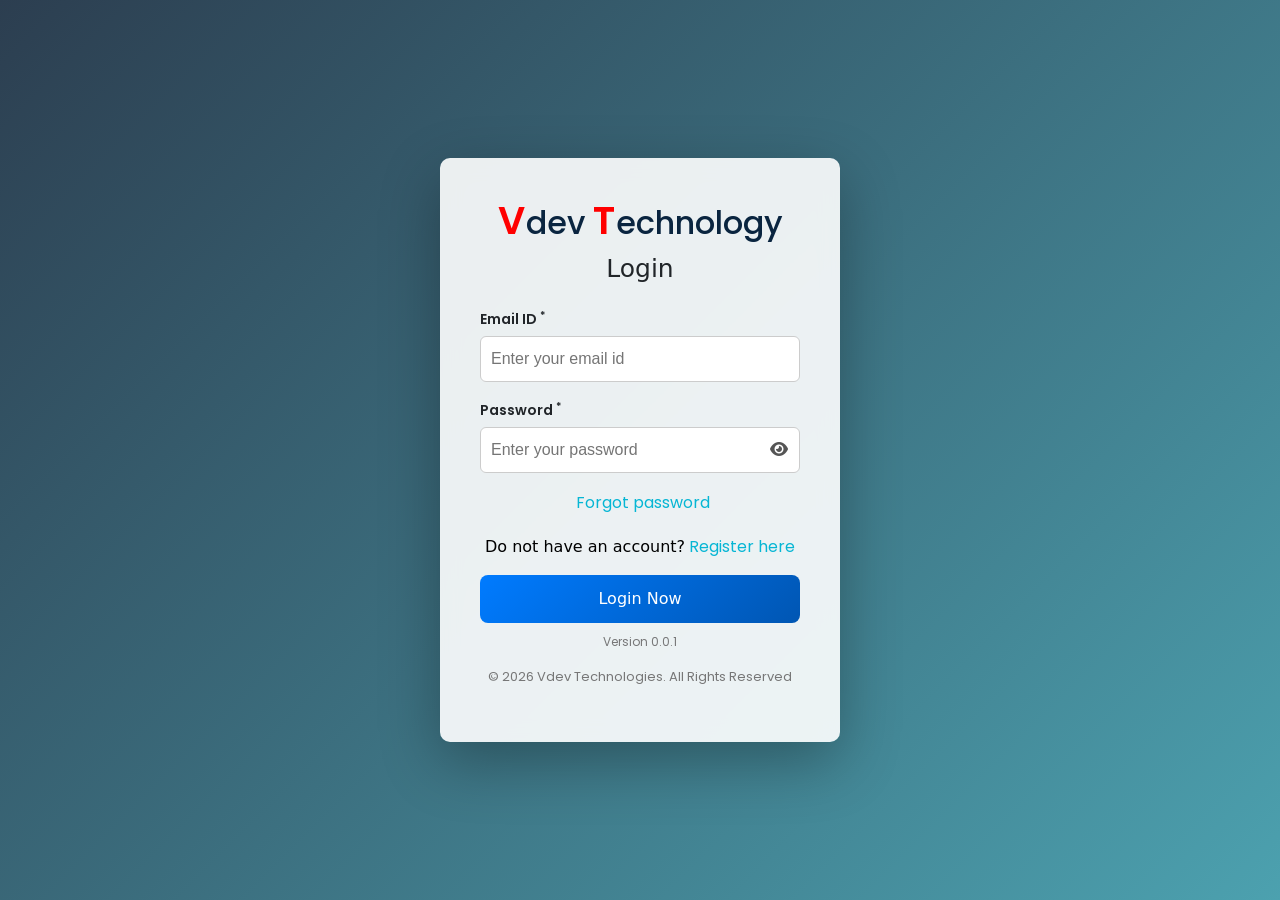
<file: login.html>
<!DOCTYPE html>
<html lang="en">
<head>
    <meta charset="UTF-8">
    <meta name="viewport" content="width=device-width, initial-scale=1.0">
    <title>Vdev Technology | Login</title>
    <link rel="stylesheet" href="./style.css">
  <link href="https://cdn.jsdelivr.net/npm/bootstrap@5.3.2/dist/css/bootstrap.min.css" rel="stylesheet">
  <link href="https://cdn.jsdelivr.net/npm/bootstrap-icons/font/bootstrap-icons.css" rel="stylesheet">
  <link rel="preconnect" href="https://fonts.googleapis.com">
  <link rel="preconnect" href="https://fonts.gstatic.com" crossorigin>
  <link
    href="https://fonts.googleapis.com/css2?family=Anton&family=Bitcount+Prop+Single:wght@100..900&family=Bungee+Spice&family=Exo+2:ital,wght@0,100..900;1,100..900&family=Lora:ital,wght@0,400..700;1,400..700&family=Merriweather:ital,opsz,wght@0,18..144,300..900;1,18..144,300..900&family=Metal+Mania&family=Montserrat:ital,wght@0,100..900;1,100..900&family=Pacifico&family=Playfair+Display:ital,wght@0,400..900;1,400..900&family=Poppins:ital,wght@0,100;0,200;0,300;0,400;0,500;0,600;0,700;0,800;0,900;1,100;1,200;1,300;1,400;1,500;1,600;1,700;1,800;1,900&family=Raleway:ital,wght@0,100..900;1,100..900&family=Righteous&family=Roboto:ital,wght@0,100..900;1,100..900&family=Rubik+80s+Fade&family=Rubik+Storm&family=Satisfy&family=Vollkorn:ital,wght@0,400..900;1,400..900&family=Work+Sans:ital,wght@0,100..900;1,100..900&display=swap"
    rel="stylesheet">
    <link rel="stylesheet"
href="https://cdnjs.cloudflare.com/ajax/libs/font-awesome/6.5.0/css/all.min.css">
<style>
    body{
background: linear-gradient(135deg, #2c3e50, #4ca1af);
@keyframes gradientMove {
  0% { background-position: 0% 50%; }
  50% { background-position: 100% 50%; }
  100% { background-position: 0% 50%; }
}
    }
    #loginBtn{
        background: linear-gradient(135deg, #007bff, #0056b3);
border-radius: 8px;
transition: 0.3s;
    }
    #loginBtn:hover{
        transform: translateY(-2px);
box-shadow: 0 5px 15px rgba(0,0,0,0.2);
    }
    .form-group input:focus{
  border-color: #007bff;
  box-shadow: 0 0 5px rgba(0,123,255,0.5);
}
.form-group input{
background: #ffffff;
border: 1px solid #ccc;
font-family: 'Inter', sans-serif;
font-size: 16px;
    }

.register-form{
    background: rgba(255, 255, 255, 0.9);
backdrop-filter: blur(10px);
box-shadow: 0 20px 60px rgba(0,0,0,0.3);
}
.vers p{
text-align: center;
  font-size: 12px;
  color: #777;
  margin-top: 10px;
      font-family: 'Poppins', sans-serif;

}
.copy p{
    font-size: 13px;
    text-align: center;
      color: #777;
      font-family: 'Poppins', sans-serif;
}
</style>
</head>
<body>
    <div class="account">
    <form class="register-form"; border-radius: 12px;>
        <h2><big style="color: red;font-weight: bold; font-family: 'Poppins', sans-serif; font-weight: 600; letter-spacing: 1px;">V</big>dev 
            <big style="color: red;font-weight: bold; font-family: 'Poppins', sans-serif; font-weight: 600; letter-spacing: 1px;">T</big>echnology</h2>
        <h3>Login</h3>

        <div class="form-group">
            <label for="mail">Email ID <sup>*</sup></label>
            <input type="email" id="loginemail" placeholder="Enter your email id" required>
        </div>

        <div class="form-group">
            <label for="pass">Password <sup>*</sup></label>
            <input type="password" id="loginpassword" placeholder="Enter your password">
            <div id="toggleBtn"></div>
        </div>
        <div class="forgot">
            <a href="./forgot.html">Forgot password</a>
        </div>
         <div class="new">
        <p>Do not have an account?<a href="./register.html"> Register here</a></p>
        </div>
<button type="button" id="loginBtn" style="">Login Now</button> 
<div class="vers">
    <p>Version 0.0.1</p>
</div>  
<div class="copy">
    <p>&copy 2026 Vdev Technologies. All Rights Reserved</p>
</div>
    </form>

</div>
 
<div id="loader" class="loader-container">
  <div style="text-align:center;">
    <div class="spinner"></div>
    <p style="margin-top:10px; font-weight:500;">Logging you in...</p>
  </div>
</div>
<script src="./login.js"></script>
</body>
</html>
</file>
<file: style.css>
*{
    margin: 0;
    padding: 0;
    box-sizing: border-box;
}
body{
  background: white;
}
.navbar a{
    color: #ffffff;
    font-family: 'Poppins', sans-serif;
  font-weight: 500;
  font-size: 16px;
  letter-spacing: 0.5px;
}

.navbar h1{
    color: #ffffff;
        font-family: 'Poppins', sans-serif;
}
.navbar a:hover {
  color: goldenrod;
}
.navbar .container-fluid a{
    text-decoration: none;
}
.dropdown-menu li a{
    color: #000000;
}
.navbar-nav{
    display: flex;
    align-items: center;
    justify-content: center;
}
    .dropdown-menu {
        display: block;
        opacity: 0;
        visibility: hidden;
        transform: translateY(10px);
        transition: all 0.3s ease;
    }

    .navbar .dropdown:hover .dropdown-menu {
        opacity: 1;
        visibility: visible;
        transform: translateY(0);
        color: white;
        background-color: skyblue;

    }
    
    .navbar .dropdown:hover .dropdown-menu {
        display: block;
        margin-top: 0;  
        color: #ffffff;
    }

    .dropdown-menu {
        transition: all 0.3s ease;
    }
.btns{
    width: 150px;
    background-color: silver;
    color: #000000;
    font-weight: bold;
    height: 45px;
    box-shadow: 1px 1px 1px 1px grey;
     border: none;
     border-radius: 3px;
     font-family: 'Playfair Display', serif;
     transition: 0.3s ease;    
}
.btns:hover{
    background-color: gold;
    border: black;
    color: #000000;
    transform: scale(1.08);
     font-family: 'Playfair Display', serif;
    border-radius: 3px;
    font-weight: bolder;
     justify-content: center;
    text-align: center;
}
.container-fluid h1{
    color: white;
}
.welcome h1{
    text-align: center;
    margin-top: 20px;
    color: black;
    font-weight: 600;
     font-family: 'Playfair Display', serif;
     
}
.carousel-item{
    height: 85vh;
}
.carousel-items{
    height: 100vh;
    object-fit: cover;
}
.carousel-item1 img{
      height: 40vh;
    object-fit: cover;
    width: 100%;
}
.carousel-captions h1{
     font-family: 'Poppins', sans-serif;
}
.forgot {
    text-decoration: none;
    margin-bottom: 20px;
    margin-left: 30%;
}
.forgot a{
    text-decoration: none;
    color: #06B6D4;
     font-family: 'Poppins', sans-serif;
}
.forgot a:hover{
     color: orange;
    text-decoration: underline;
}
.account .register-form h2{
    font-family: 'Poppins', sans-serif;
    text-align: center;
    margin-bottom: 10px;
    color: #0A2540;

}
.account .register-form h3{
    font-size: 25px;
}
.apply{
  
    width: 60%;
    margin-left:20%;
    height: 150px;
    background-color: rgb(226, 183, 72);
    margin-bottom: 3%;
}
.apply h2{
    text-align: center;
    font-family: 'Poppins', sans-serif;
    padding-top: 10px;
}
.apply a button{
    margin-top: 4%;
    margin-left: 40%;
    width: 20%;
    height: 50px;
    background-color: red;
    color: whitesmoke;
         font-family: 'Poppins', sans-serif;
         font-weight: bold;
         border: none;
         border-radius: 7px;
         border-color: white;
          transition: 0.3s ease;
}
.apply button:hover{
    background-color: #28a745;
    color: black;
      transform: scale(1.08);
    font-family: 'Poppins', sans-serif;
    border-radius: 8px;
}
.account .new p{
    color: #000000;
    text-align: center;
}
.account .new p a{
    text-decoration: none;
    color: #06B6D4;
         font-family: 'Poppins', sans-serif;

}
.account .new p a:hover{
    color: orange;
    text-decoration: underline;
}
.join h1{
    margin-top: 30px;
    font-family: 'Poppins', sans-serif;
}
.carousel-captions p{
        font-family: 'Poppins', sans-serif;

}
.form-group{
    position: relative;
}

#toggleBtn{
    position: absolute;
    right: 12px;
    top: 38px;
    cursor: pointer;
    color: #555;
}
.carousel-caption h1{
    font-family: 'Poppins', sans-serif;
    color: white;
}
.carousel-caption p{
    font-family: 'Poppins', sans-serif;
color: white    ;
padding-bottom: 18px;
font-weight: bold;
}
.service h1{
 font-family: 'Poppins', sans-serif;
 text-align: center;
font-size: 32px;
}
.card{
    background: #b2b5b7;
    display: flex;
    margin: 5%;
}
.card-title{
    font-family: 'Poppins', sans-serif;

}
.about {
    width: 90%;
    margin: auto;
    padding: 60px 0;
    display: flex;
    flex-wrap: wrap;         
    align-items: center;
    justify-content: space-around;
    
}
.about .content{
    width: 90%;
    margin: auto;
    padding: 60px 0;
    display: flex;
    flex-wrap: wrap;         
    align-items: center;
    justify-content: space-around;
    background-color: rgb(249, 248, 248);
    width: 100%;
}

.about h1 {
    width: 100%;
    text-align: center;
    margin-bottom: 40px;
    font-size: 32px;
    font-family: 'Poppins', sans-serif;
}

.about img {
    width: 105%;
    max-width: 550px;
    border-radius: 15px;

}

.about p {
    width: 50%;
    font-size: 17px;
    line-height: 1.8;
    text-align: justify;
    color: #333;
    font-family: 'Playfair Display', serif;

   

}

.content p button{
    margin-top: 20px;
margin-left: 80%;
width: 150px;
box-shadow: 1px 1px 1px 1px grey;
background-color: #06B6D4;
}
.content p button:hover{
 background-color: gold;
    color: #000000;
    transform: scale(1.08);
     font-family: 'Playfair Display', serif;
    border-radius: 5px;
}
.service{
    padding: 60px 0%;
 background: white;
}

.service h1{
    text-align: center;
    font-size: 36px;
    margin-bottom: 40px;
    color: #222;
    font-family: 'Poppins', sans-serif;
    font-size: 32px;
}

.service{
    display: flex;
    flex-wrap: wrap;          
    justify-content: center;  
    gap: 30px;
}

.service h1{
    width: 100%;             
}

.service .card{
    display: block;
}
.card .card-body .card-text {
   font-family: 'Montserrat', sans-serif;
   text-align: justify;
}
.service .card-body{
    text-align: center;
}

.service .card:hover{
    transform: translateY(-5px);
    transition: 0.3s;
}
.card-text{
    margin-bottom: 20px;
}
.card .btn {
  background-color: #28a745;
  border: none;
  margin-right: 50px;
  padding: 10px 22px;
  font-size: 16px;
  font-weight: 600;
  border-radius: 30px;
  transition: 0.3s ease;
}
    .card .btn:hover {
  background-color: #1e7e34;
  transform: translateY(-3px);
  box-shadow: 0 8px 18px rgba(0,0,0,0.2);
}

section{
    padding: 70px 10%;
    font-family: Arial, Helvetica, sans-serif;
}

.section-title{
    text-align: center;
    font-size: 32px;
    margin-bottom: 50px;
    font-weight: bold;
}
.why-container{
    display: grid;
    grid-template-columns: repeat(auto-fit,minmax(350px,1fr));
    gap: 25px;
}
section .section-title h1{
     width: 100%;
    text-align: center;
    margin-bottom: 40px;
    font-size: 32px;
    font-family: 'Poppins', sans-serif;
}

.why-card{
    background: #ffffff;
    padding: 30px 20px;
    border-radius: 12px;
    text-align: center;
    box-shadow: 0 4px 15px rgba(0,0,0,0.08);
    transition: 0.3s;
}

.why-card:hover{
    transform: translateY(-8px);
}

.why-card i{
    font-size: 40px;
    color: #0d6efd;
    margin-bottom: 15px;
}

.why-card h4{
    margin-bottom: 10px;
    font-size: 20px;
}

.why-card p{
    font-size: 14px;
    color: #555;
}

.tech-section{
    background: white;
}

.tech-container{
    display: grid;
    grid-template-columns: repeat(auto-fit,minmax(180px,1fr));
    gap: 25px;
    text-align: center;
}

.tech-box{
    background: #fff;
    padding: 25px;
    border-radius: 10px;
    box-shadow: 0 4px 12px rgba(0,0,0,0.07);
    transition: 0.3s;
}
.tech-box:hover{
    transform: scale(1.05);
    background: linear-gradient(135deg, #2bb3a3, #3edc8a);

}

.tech-box i{
    font-size: 40px;
    color: #198754;
    margin-bottom: 12px;
}

.tech-box h5{
    margin-bottom: 8px;
    font-size: 18px;
}

.tech-box p{
    font-size: 14px;
    color: #666;
}

.process-section{
    padding: 70px 10%;
    background: white;
    font-family: Arial, Helvetica, sans-serif;
    text-align: center;
}

.section-title{
    font-size: 34px;
    font-weight: bold;
    margin-bottom: 10px;
}

.section-subtitle{
    color: #666;
    margin-bottom: 50px;
}


.process-container{
    display: grid;
    grid-template-columns: repeat(auto-fit,minmax(350px,1fr));
    gap: 30px;
}


.process-card{
    background: #ffffff;
    padding: 30px 20px;
    border-radius: 12px;
    box-shadow: 0 4px 15px rgba(0,0,0,0.08);
    transition: 0.3s;
    position: relative;
}

.process-card:hover{
    transform: translateY(-10px);
}

.icon{
    width: 70px;
    height: 70px;
    margin: auto;
    margin-bottom: 20px;
    background: linear-gradient(135deg,#0d6efd,#4dabf7);
    border-radius: 50%;
    display: flex;
    align-items: center;
    justify-content: center;
}

.icon i{
    font-size: 28px;
    color: #fff;
}

.process-card h3{
    margin-bottom: 12px;
    font-size: 20px;
}

.process-card p{
    font-size: 14px;
    color: #555;
    line-height: 1.6;
}
.about-section {
  background-color: #ffffff;
}

.about-title {
  font-size: 2.8rem;
  font-weight: 700;
  color: #0B3C5D;
   font-family: 'Poppins', sans-serif;
}

.about-subtitle {
  font-size: 1.1rem;
  color: #666;
   font-family: 'Poppins', sans-serif;
}


.about-img {
  transition: transform 0.4s ease;
}
.about-img:hover {
  transform: scale(1.05);
}


.info-card {
  background: #fff;
  padding: 30px;
  border-radius: 12px;
  box-shadow: 0 8px 25px rgba(0,0,0,0.08);
  transition: transform 0.3s ease;
}
.info-card:hover {
  transform: translateY(-8px);
  background: #fff8e6; 
  transition: 0.3s;
}
.info-card i {
  font-size: 2.5rem;
  color: #C9A24D;
  margin-bottom: 15px;
}


.feature-card {
  background: #f8f9fa;
  padding: 25px;
  border-radius: 12px;
  transition: all 0.3s ease;
}
.feature-card:hover {
  background-color: #0B3C5D;
  color: #fff;
}
.feature-card i {
  font-size: 2rem;
  color: #C9A24D;
  margin-bottom: 10px;
}


.about-btn {
  background-color: #C9A24D;
  color: #000;
  padding: 12px 35px;
  border-radius: 50px;
  font-weight: 600;
  text-decoration: none;
  transition: all 0.3s ease;
   font-family: 'Poppins', sans-serif;
}
.about-btn:hover {
  background-color: #0B3C5D;
  color: #fff;
}
.section-padding {
  padding: 80px 0;
}
.section-padding h2{
  color: #0B3C5D;
  font-weight: bold;
}
.section-title h2 {
  color: #0B3C5D;
  font-weight: 700;
   font-family: 'Poppins', sans-serif;
}

.section-title p {
  color: #666;
   font-family: 'Poppins', sans-serif;
}

.luxury-card {
  border: none;
  border-radius: 15px;
  overflow: hidden;
  box-shadow: 0 10px 30px rgba(0,0,0,0.1);
  transition: transform 0.3s ease;
}
.luxury-card:hover {
  transform: translateY(-10px);
}
.luxury-card h5 {
  color: #0B3C5D;
  font-weight: 600;
   font-family: 'Poppins', sans-serif;
}

.icon-card {
  background: #fff;
  padding: 30px;
  border-radius: 15px;
  box-shadow: 0 8px 25px rgba(0,0,0,0.08);
  transition: all 0.3s ease;
}
.icon-card:hover {
  background: #0B3C5D;
  color: #fff;
}
.icon-card i {
  font-size: 2.5rem;
  color: #C9A24D;
  margin-bottom: 15px;
}


.guest-promise h2{
  color: #0B3C5D;
  font-weight: bold;
   font-family: 'Poppins', sans-serif;
}

.luxury-btn {
  background: #C9A24D;
  color: #000;
  padding: 12px 40px;
  border-radius: 50px;
  font-weight: 600;
  transition: all 0.3s ease;
   font-family: 'Poppins', sans-serif;
}
.luxury-btn:hover {
  background: #fff;
  color: #0B3C5D;
}
.create h1{
    text-align: center;
    margin-top: 20px;
    font-family: 'Poppins', sans-serif;
}
.create p{
    text-align: center;
    font-size: 19px;
     font-family: 'Poppins', sans-serif;
     opacity: 0.7;
}
body {
    margin: 0;
    font-family: Arial, Helvetica, sans-serif;
    background: #f4f6f9;
}

.account {
    display: flex;
    justify-content: center;
    align-items: center;
    min-height: 100vh;
}
.row.align-items-center {
    padding: 60px 0;
}

.about-img {
    border-radius: 16px;
    transition: all 0.4s ease;
    box-shadow: 0 15px 35px rgba(0,0,0,0.15);
}

.about-img:hover {
    transform: scale(1.04);
    box-shadow: 0 20px 45px rgba(0,0,0,0.25);
}

.founder h3 {
    font-size: 32px;
    font-weight: 700;
    margin-bottom: 20px;
    color: #111;
    position: relative;
}

.founderh3::after {
    content: "";
    width: 60px;
    height: 3px;
    background: #0d6efd;
    position: absolute;
    left: 0;
    bottom: -8px;
}
.scope p{
    text-align: center;
}
/* paragraph styling */
.founder p {
    font-size: 16px;
    text-align: justify;
    line-height: 1.8;
    color: #555;
    margin-top: 20px;
}


.about-section {
    background: #f8f9fa;
}


.register-form {
    background: #ffffff;
    padding: 40px;
    width: 400px;
    border-radius: 10px;
    box-shadow: 0 10px 25px rgba(0, 0, 0, 0.1);
}

.register-form h3 {
    text-align: center;
    margin-bottom: 25px;
    font-size: 22px;
}
.heading h1{
    text-align: center;
    margin-top: 20px;
         font-family: 'Poppins', sans-serif;

}
.form-group select{
font-family: 'Poppins', sans-serif;
}
.form-group {
    margin-bottom: 18px;
    display: flex;
    flex-direction: column;
}

.action{
     display: flex;
    justify-content: center;
    align-items: center;
    min-height: 100vh;
}
.account p{
    color: red;
}
.form-group label {
    margin-bottom: 6px;
    font-weight: 600;
    font-size: 14px;
    font-family: 'Poppins', sans-serif;

}


.form-group input {
    padding: 10px;
    border-radius: 6px;
    border: 1px solid #ccc;
    font-size: 14px;
    outline: none;
    font-family: 'Poppins', sans-serif;}

.form-group input:focus {
    border-color: #007bff;
}

.form-check {
    display: flex;
    align-items: flex-start;
    gap: 8px;
    font-size: 13px;
    margin-bottom: 20px;
}
.form-group select{
    border-radius: 6px;
    height: 40px;
}
.form-check a{
    text-decoration: none;
    color:#0056b3;
}
.form-check a:hover{
    color: orange;
    text-decoration: underline;
}
button {
    width: 100%;
    padding: 12px;
    background: #007bff;
    color: white;
    border: none;
    border-radius: 6px;
    font-size: 15px;
    cursor: pointer;
    transition: 0.3s;
}

button:hover {
    background: #0056b3;
}
.privacy-section {
    padding: 60px 20px;
    background: #f4f6f9;
}

.privacy-container {
    max-width: 900px;
    margin: auto;
    background: #ffffff;
    padding: 40px;
    border-radius: 10px;
    box-shadow: 0 8px 20px rgba(0, 0, 0, 0.08);
}

.alert-text {
    font-size: 14px;
    margin-top: 5px;
    display: block;
}

.valid {
    color: green;
}

.invalid {
    color: red;
}

#passwordRules li {
    list-style: none;
    font-size: 14px;
}

#passwordRules li.valid {
    color: green;
}

#passwordRules li.invalid {
    color: red;
}
.user i{
    background-color: white;
    border-radius: 20%;
    background: none;
    color: rgb(195, 194, 194);
    font-size: 35px;
    cursor: pointer;
    margin-right: 20px;
    justify-content: center;
    align-items: center;

}
.privacy-container h2 {
    text-align: center;
    margin-bottom: 25px;
    font-size: 28px;
}

.privacy-container h4 {
    margin-top: 25px;
    margin-bottom: 10px;
    font-size: 18px;
}

.privacy-container p {
    line-height: 1.6;
    font-size: 15px;
    color: #555;
}

.privacy-container ul {
    padding-left: 20px;
}

.privacy-container li {
    margin-bottom: 6px;
}

.privacy-footer {
    margin-top: 30px;
    font-weight: 600;
}
footer a {
    position: relative;
    transition: 0.3s;
}

footer a::after {
    content: "";
    position: absolute;
    width: 0;
    height: 2px;
    left: 0;
    bottom: -3px;
    background: #ffc107;
    transition: width 0.3s;
}

footer a:hover::after {
    width: 100%;
}
footer i {
    transition: 0.3s;
}

footer i:hover {
    color: #ffc107;
    transform: scale(1.2);
}
body{
    font-family: 'Segoe UI', sans-serif;
}

.hero-section{
    background: linear-gradient(rgba(0,0,0,0.7), rgba(0,0,0,0.7)),
    url('https://images.unsplash.com/photo-1518770660439-4636190af475');
    background-size: cover;
    background-position: center;
    color: white;
    padding: 100px 0;
}

.section-padding{
    padding: 60px 0;
}
.service-card{
    transition: .3s;
}

.service-card:hover{
    transform: translateY(-5px);
    box-shadow: 0 10px 20px rgba(0,0,0,0.1);
}

.cta-section{
    background: #0d6efd;
    color: white;
    padding: 60px 0;
}
.cta text{
    margin-bottom: 20px;
}

.badge{
    margin:5px;
    padding:10px 15px;
}
.text-center.py-5.text-light {
  background-color: grey;
  position: relative;
  overflow: hidden;
  margin-bottom: 10ppx;
}

/* Heading */
.text-center.py-5.text-light h2 {
  font-size: 2.5rem;
  font-weight: 700;
  letter-spacing: 1px;
}

/* Paragraph */
.text-center.py-5.text-light p {
  font-size: 1.1rem;
  margin-top: 10px;
  opacity: 0.9;
}

/* Button */
.text-center.py-5.text-light .btn {
  margin-top: 20px;
  padding: 12px 30px;
  font-weight: 600;
  border-radius: 30px;
  transition: 0.3s ease;
}

.text-center.py-5.text-light .btn:hover {
  transform: scale(1.05);
  box-shadow: 0 8px 20px rgba(255, 193, 7, 0.4);
}
.py-5.bg-light.text-center {
  background: linear-gradient(135deg, #f8f9fa, #eef3f8);
}

.py-5.bg-light.text-center h2 {
  font-size: 2.5rem;
  letter-spacing: 1px;
  color: #0A2540;
}

.py-5.bg-light .card {
  border: none;
  border-radius: 15px;
  transition: all 0.3s ease;
}

.py-5.bg-light .card:hover {
  transform: translateY(-10px);
  box-shadow: 0 15px 35px rgba(0, 0, 0, 0.1);
}

.py-5.bg-light .card h5 {
  font-weight: 600;
  color: #555;
  margin-bottom: 10px;
}

.py-5.bg-light .card h3 {
  font-size: 2rem;
  font-weight: bold;
  color: #0A2540;
  margin: 15px 0;
}

.py-5.bg-light .card p {
  font-size: 0.95rem;
  color: #777;
}

.py-5.bg-light .col-md-4:nth-child(2) .card {
  background: linear-gradient(135deg, #0A2540, #1c4a6e);
  color: #fff;
  transform: scale(1.05);
}

.py-5.bg-light .col-md-4:nth-child(2) .card h5,
.py-5.bg-light .col-md-4:nth-child(2) .card p {
  color: #ddd;
}

.py-5.bg-light .col-md-4:nth-child(2) .card h3 {
  color: #ffc107;
}/* Button styling */
.btn {
  padding: 10px 20px;
  background: #007bff;
  color: white;
  border: none;
  cursor: pointer;
  border-radius: 5px;
}

/* Loader full screen */
.loader-container {
  position: fixed;
  top: 0;
  left: 0;
  width: 100%;
  height: 100%;
  background: rgba(255,255,255,0.7);
  display: none; /* hidden initially */
  justify-content: center;
  align-items: center;
  z-index: 9999;
}

.spinner {
  width: 50px;
  height: 50px;
  border: 5px solid #ccc;
  border-top: 5px solid #007bff;
border-bottom: 5px solid #007bff;  border-left: 5px solid greenyellow;
  border-left:  5px solid red;
 border-right:  5px solid red;

  border-radius: 50%;
  animation: spin 1s linear infinite;
} 

@keyframes spin {
  100% {
    transform: rotate(360deg);
  }
  
}
.tag-box {
  border: 1px solid #ccc;
  padding: 5px;
  display: flex;
  flex-wrap: wrap;
  border-radius: 5px;
  cursor: text;
}

.tag {
  background: #007bff;
  color: white;
  padding: 5px;
  margin: 3px;
  border-radius: 3px;
}

.tag span {
  margin-left: 5px;
  cursor: pointer;
}

input {
  border: none;
  outline: none;
  flex: 1;
  padding: 5px;
}

.form-group {
  position: relative;
}

.suggestions {
  position: absolute;
  width: 100%;
  background: white;
  z-index: 1000;
}

.suggestions div {
  padding: 5px;
  cursor: pointer;
}

.suggestions div:hover {
  background: #eee;
}
.privacy-section .priv-icon{
    display: flex;
    border: none;
}
.privacy-header{
    position: relative;
    display: flex;
    align-items: center;
    justify-content: center;
    margin-bottom: 30px;
}

.privacy-header h2{
    color: black;
    font-family: "Poppins", sans-serif;
    font-size: 32px;
    margin: 0;
}

.close-btn{
    position: absolute;
    right: 0;
    width: 42px;
    height: 42px;
    border-radius: 50%;
    color: black;
    display: flex;
    align-items: center;
    justify-content: center;
    cursor: pointer;
    font-size: 22px;
    transition: 0.3s ease;
}

.close-btn:hover{
    transform: scale(1.1);
    background-color: white;
    color: goldenrod;
}
#intro {
  position: fixed;
  width: 100%;
  height: 100vh;
  background: linear-gradient(135deg, #0f2027, #203a43, #2c5364);
  overflow: hidden;
  z-index: 1;
}

.bg-icons span {
  position: absolute;
  color: rgba(255,255,255,0.08);
  font-size: 20px;
  animation: float 10s linear infinite;
}

.bg-icons span:nth-child(1) { left: 10%; top: 20%; }
.bg-icons span:nth-child(2) { left: 80%; top: 30%; }
.bg-icons span:nth-child(3) { left: 50%; top: 70%; }
.bg-icons span:nth-child(4) { left: 30%; top: 50%; }
.bg-icons span:nth-child(5) { left: 70%; top: 80%; }

/* Floating animation */
@keyframes float {
  0% { transform: translateY(0); opacity: 0.2; }
  50% { transform: translateY(-40px); opacity: 0.6; }
  100% { transform: translateY(0); opacity: 0.2; }
}

/* Center content */
.center-content {
  position: absolute;
  top: 50%;
  left: 50%;
  transform: translate(-50%, -50%);
  text-align: center;
}

/* Logo */
.logo {
  color: white;
  font-size: 48px;
  opacity: 0;
  transform: scale(0.8);
  animation: logoIn 1.5s ease forwards;
}

/* Logo animation */
@keyframes logoIn {
  to {
    opacity: 1;
    transform: scale(1);
  }
}

/* Button */
#enterBtn {
  margin-top: 20px;
  padding: 12px 25px;
  font-size: 16px;
  border: none;
   background: linear-gradient(145deg, rgb(245, 60, 91), #4facfe);
  color:#0A2540 ;
  border-radius: 5px;
  width: 350px;
  font-weight: bold;
    font-family: 'Poppins', sans-serif;
  opacity: 0;
  transform: translateY(20px);
  animation: btnIn 1s 1.5s forwards;
  cursor: pointer;
    transition: all 0.3s ease;

}
.bg-icons span {
  color: rgba(255,255,255,0.25); /* increase opacity */
}
#enterBtn:hover {
  transform: scale(1.05);
  box-shadow: 0 0 15px rgba(0, 198, 255, 0.6);
}
@keyframes btnIn {
  to {
    opacity: 1;
    transform: translateY(0);
  }
}

/* Hide main content initially */
#mainContent {
  display: none;
}
.logo {
  font-size: 52px;
  font-weight: 700;
  color: #ffffff;
       font-family: 'Playfair Display', serif;
 text-shadow: 0 0 8px rgba(255,255,255,0.3);
}
.center-content p{
    color: white;
    font-family: 'Poppins', sans-serif;

}

#intro {
  transition: opacity 0.5s ease;
}
</file>
